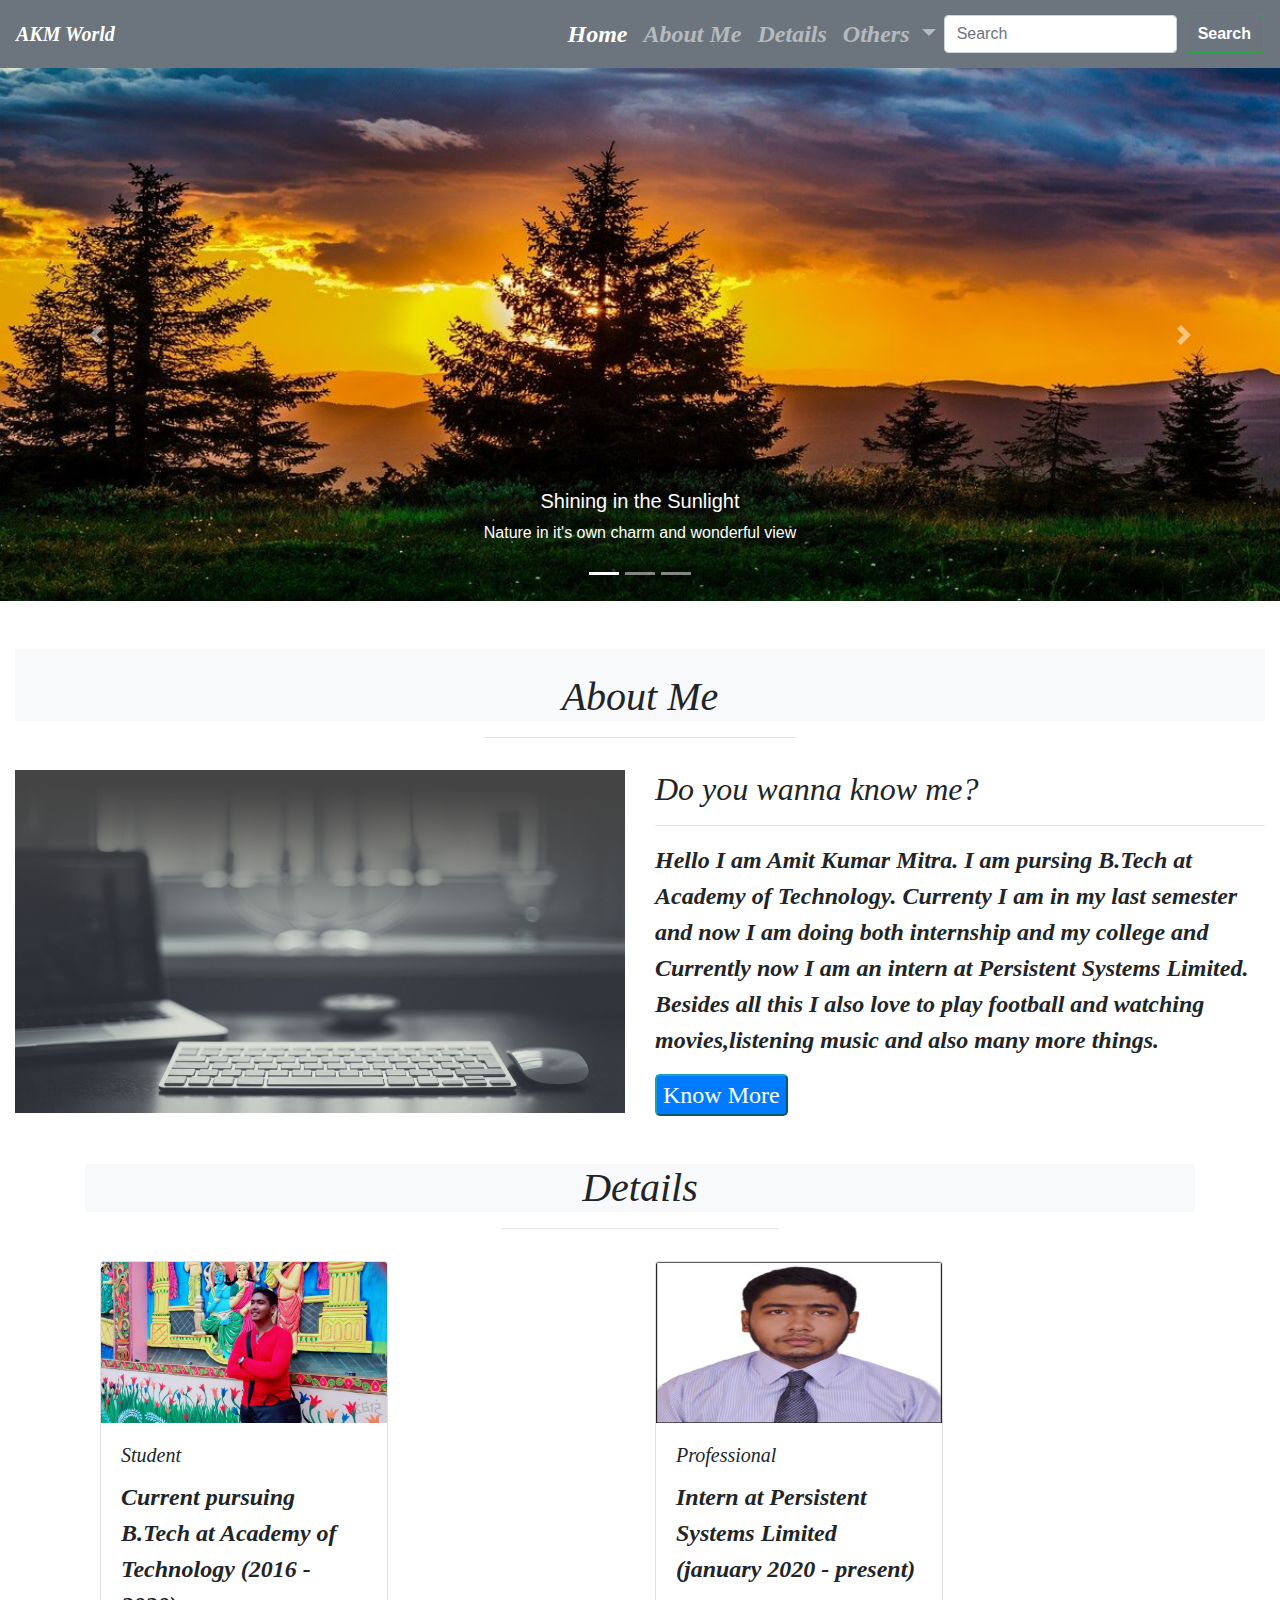
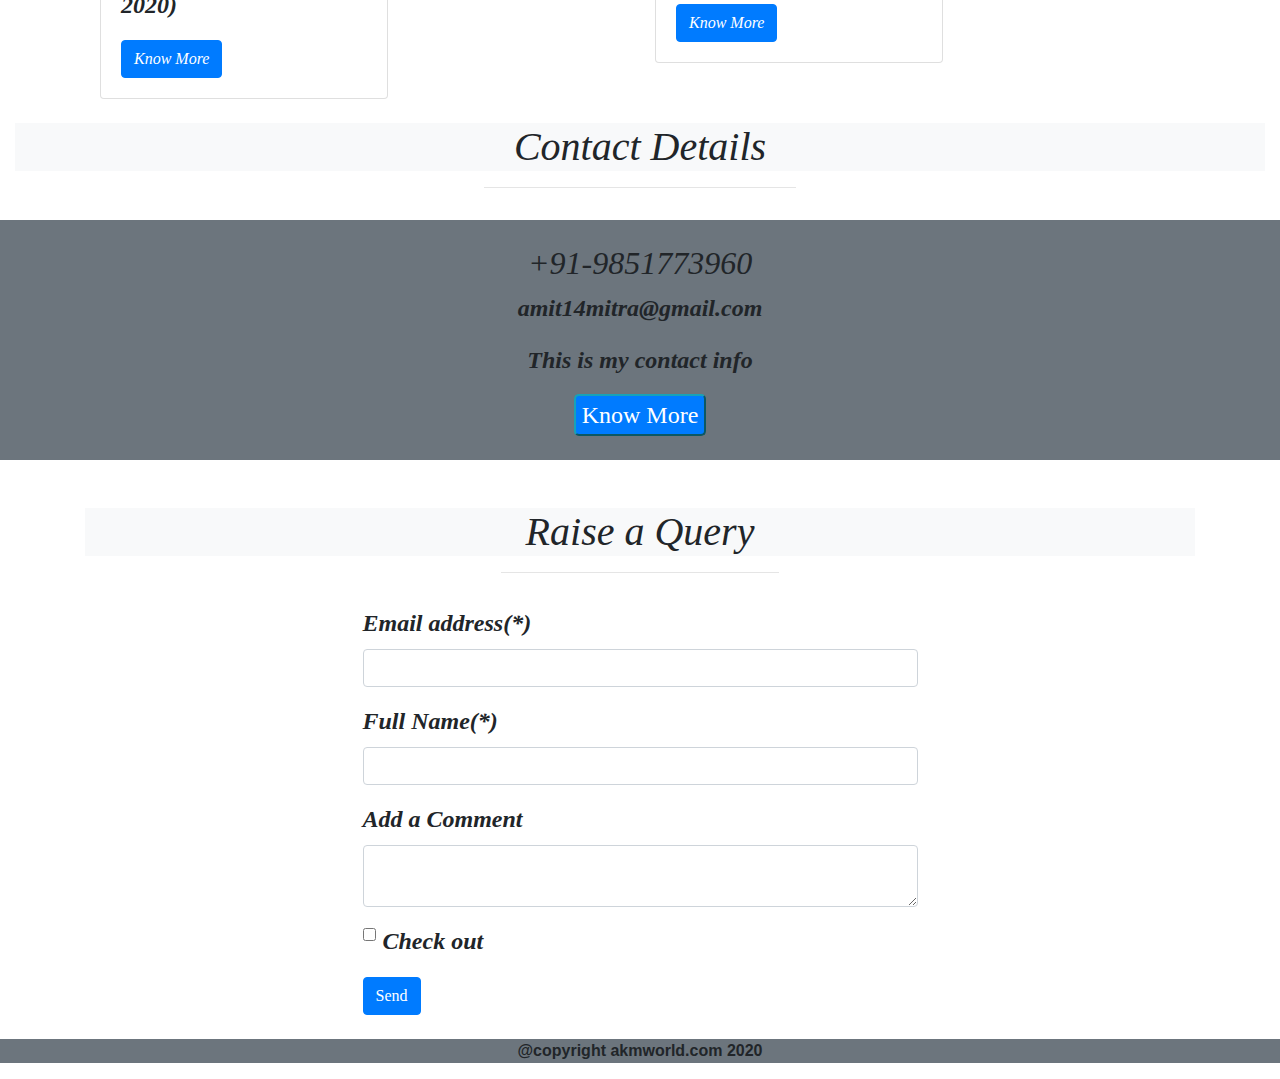
<file: index.html>
<!DOCTYPE html>
<html lang="en">
<head>
    <meta charset="UTF-8">
    <meta name="viewport" content="width=device-width, initial-scale=1.0">
    <title>AkmWorld</title>
    <link  rel="stylesheet" href="style.css">
    <link rel="stylesheet" href="https://maxcdn.bootstrapcdn.com/bootstrap/4.5.0/css/bootstrap.min.css">
    <script src="jquery-3.5.1.min.js"></script>  
</head>
<body>
  <!-- Header part -->
    <header>
        <nav class="navbar navbar-expand-lg navbar-dark font-weight-bold bg-secondary">
            <a class="navbar-brand font-weight-bold" href="#" >AKM World</a>
            <button class="navbar-toggler" type="button" data-toggle="collapse" data-target="#navbarSupportedContent" 
            aria-controls="navbarSupportedContent" aria-expanded="false" aria-label="Toggle navigation">
              <span class="navbar-toggler-icon"></span>
            </button>
          
            <div class="collapse navbar-collapse" id="navbarSupportedContent">
              <ul class="navbar-nav ml-auto">
                <li class="nav-item active">
                  <a class="nav-link" id="hello" href="#">Home <span class="sr-only">(current)</span></a>
                </li>
                <li class="nav-item">
                  <a class="nav-link" id="hello" href="#about">About Me</a>
                </li>
                <li class="nav-item">
                  <a class="nav-link" href="#details" id="hello">Details</a>
                </li>
                <li class="nav-item dropdown">
                  <a class="nav-link dropdown-toggle" href="#" id="hello" role="button" data-toggle="dropdown"
                   aria-haspopup="true" aria-expanded="false">
                    Others
                  </a>
                  <div class="dropdown-menu" aria-labelledby="navbarDropdown">
                    <a class="dropdown-item" href="#contact">Contact</a>
                    <a class="dropdown-item" href="#query">Raise a Query</a>
                    <div class="dropdown-divider"></div>
                    <a class="dropdown-item" href="#foot">More</a>
                  </div>
                </li>
                <!-- <li class="nav-item">
                  <a class="nav-link disabled" href="#" tabindex="-1" aria-disabled="true">Disabled</a>
                </li> -->
              </ul>
              <form class="form-inline my-2 my-lg-0">
                <input class="form-control mr-sm-2" type="search" placeholder="Search" aria-label="Search">
                <button class="btn btn-outline-success text-white my-2 my-sm-0 font-weight-bold" type="submit">Search</button>
              </form>
            </div>
          </nav>

          <div id="carouselExampleCaptions" class="carousel slide mb-5" data-ride="carousel">
            <ol class="carousel-indicators">
              <li data-target="#carouselExampleCaptions" data-slide-to="0" class="active"></li>
              <li data-target="#carouselExampleCaptions" data-slide-to="1"></li>
              <li data-target="#carouselExampleCaptions" data-slide-to="2"></li>
            </ol>
            <div class="carousel-inner">
              <div class="carousel-item active">
                <img src="images/tree1.jpg" width="1200" height="700" alt="...">
                <div class="carousel-caption d-none d-md-block">
                  <h5>Shining in the Sunlight</h5>
                  <p>Nature in it's own charm and wonderful view</p>
                </div>
              </div>
              <div class="carousel-item">
                <img src="images/nature1.jpeg" width="1200" height="700" alt="...">
                <div class="carousel-caption d-none d-md-block">
                  <h5>Nature Wonder</h5>
                  <p>A clam and wonderful evening with an beautiful endeavorment</p>
                </div>
              </div>
              <div class="carousel-item">
                <img src="images/spring1.jpg" width="1200" height="700" alt="...">
                <div class="carousel-caption d-none d-md-block">
                  <h5>Seasonal Magic</h5>
                  <p>Each season brings a new joy and happiness</p>
                </div>
              </div>
            </div>
            <a class="carousel-control-prev" href="#carouselExampleCaptions" role="button" data-slide="prev">
              <span class="carousel-control-prev-icon" aria-hidden="true"></span>
              <span class="sr-only">Previous</span>
            </a>
            <a class="carousel-control-next" href="#carouselExampleCaptions" role="button" data-slide="next">
              <span class="carousel-control-next-icon" aria-hidden="true"></span>
              <span class="sr-only">Next</span>
            </a>
          </div>
    </header>
    <!-- Header end -->

    <!-- about part -->
    <section id="about">
      <div class="container-fluid">
        <h1 class="bg-light text-center pt-4 bg-info"> About Me</h1>
        <hr class="w-25 mx-auto pb-3">
        
        <div class="row mb-5">
          <div class="col-lg-6 col-md-6 col-12">
              <img src="images/comp.jpg" class="img-fluid">
          </div>
          <div class="col-lg-6 col-md-6 col-12">
            <h2>Do you wanna know me?</h2>
            <hr>
            <p>Hello I am Amit Kumar Mitra. I am pursing B.Tech at Academy of Technology.
              Currenty I am in my last semester and now I am doing both internship and my 
              college and Currently now I am an intern at Persistent Systems Limited. Besides
              all this I also love to play football and watching movies,listening music and also
              many more things.
            </p>
            <button class="btn-info bg-primary" data-toggle="modal"  data-target="#modalview"> Know More</button>
            <div class="modal" tabindex="-1" role="dialog" id="modalview">
              <div class="modal-dialog">
                <div class="modal-content">
                  <div class="modal-header">
                    <h3 class="modal-title font-weight-bold">Skills & Projects</h3>
                    <button type="button" class="close" data-dismiss="modal" aria-label="Close">
                      <span aria-hidden="true">&times;</span>
                    </button>
                  </div>
                  <div class="modal-body">
                    <p class="bg-primary font-weight-bolder" >Technical Skills
                      <article>Languages: C, Java, Python, PHP, HTML, CSS, JavaScript</article>
                      <article>Technologies: Git, GitHub, Angular, Rest API, Spring</article>
                    </p>
                    <p class="bg-primary font-weight-bolder" >Soft Skills
                      <article>Good Communication Skills <br> Time Management Skills</article>
                    </p>
                    <p class="bg-primary font-weight-bolder">Projects
                      <article>i) Handwriting Recognition using Machine Learning</article>
                      <article>ii) US-GDP predition using ARIMA model</article>
                    </p>
                  </div>
                  <div class="modal-footer">
                    <button type="button" class="btn btn-secondary" data-dismiss="modal">Ok</button>
                  </div>
                </div>
              </div>
            </div>
        </div>
      </div>
    </div>
  </section>
    <!-- about part end -->

    <!-- info part -->
    <section id="details">
      <div class="container mb-4">
        <h1 class="bg-light text-center bg-info"> Details</h1>
        <hr class="w-25 mx-auto pb-3">
        <div class="row mx-auto px-auto ">
            <div class="col-lg-6 col-md-6 col-12">
              <div class="card" style="width: 18rem;">
                <img src="images/my_pic.jpg" class="card-img-top" alt="...">
                <div class="card-body">
                  <h5 class="card-title">Student</h5>
                  <p class="card-text">Current pursuing B.Tech at Academy of Technology (2016 - 2020)</p>
                  <a class="btn btn-primary" data-toggle="collapse" href="#collapse1" role="button">Know More</a>
                  <div class="collapse" id="collapse1">
                    <div class="card card-body">
                      <p class="bg-transparent">Also I have done my 10th from Krishnagar High School with 87.8%
                        and did my 12th from Krishnagar Collegiate School with 82.7% and currently upto 7th sem my 
                        CGPA is 8.98
                      </p>
                    </div>
                  </div>
                </div>
              </div>
            </div>
            <div class="col-lg-6 col-md-6 col-12">
              <div class="card" style="width: 18rem;">
                <img src="images/prof.jpg" class="card-img-top" alt="...">
                <div class="card-body">
                  <h5 class="card-title">Professional</h5>
                  <p class="card-text">Intern at Persistent Systems Limited (january 2020 - present) </p>
                  <a href="#collapse2" data-toggle="collapse"  class="btn btn-primary">Know More</a>
                  <div class="collapse" id="collapse2">
                    <div class="card card-body">
                      <p class="bg-transparent">Current I am an in Persistent Systems Limited. Also 
                        I try to learn everyday something new. Though now I am an Intern. But I learned 
                        some skills there.
                      </p>
                    </div>
                  </div>
                </div>
              </div>
            </div>
         </div>
    </div>
    </section>
    <!-- info end -->

    <!-- contact part -->
    <section id="contact">
      <div class="container-fluid">
        <h1 class="bg-light text-center bg-info"> Contact Details</h1>
        <hr class="w-25 mx-auto pb-3">
      </div>
        <div class="bg-secondary mb-5 text-center py-4">
          <h2>+91-9851773960</h2>
          <p>amit14mitra@gmail.com</p>
          <p>This is my contact info</p>
          <button class="btn-info bg-primary" data-toggle="modal"  data-target="#modalview"> Know More</button>
          <div class="modal" tabindex="-1" role="dialog" id="modalview">
            <div class="modal-dialog">
              <div class="modal-content">
                <div class="modal-header">
                  <h3 class="modal-title font-weight-bold">Personal Info</h3>
                  <button type="button" class="close" data-dismiss="modal" aria-label="Close">
                    <span aria-hidden="true">&times;</span>
                  </button>
                </div>
                <div class="modal-body">
                  <p>Languages Spoken: English, Hindi, Bengali<br>
                  Hobbies: Playing Chess and Football and Sometimes reading books <br>
                Date of Birth: 21st December 1998</p>
                </div>
                <div class="modal-footer">
                  <button type="button" class="btn btn-secondary" data-dismiss="modal">Ok</button>
                </div>
              </div>
            </div>
          </div>
        </div>
    </section>
    <!-- end of contact part -->

    <!-- Query section -->
    <section id="query">
      <div class="container">
        <h1 class="bg-light text-center bg-info">Raise a Query</h1>
        <hr class="w-25 mx-auto pb-3">
        <div class="form-class w-50 mx-auto">
          <form name="queryform" id="myform" method="POST" data-netlify="true">
            <div class="form-group">
              <label for="exampleInputEmail1">Email address(*)</label>
              <input type="email" class="form-control" name="email" id="exampleInputEmail1" aria-describedby="emailHelp" autocomplete="off">
            </div>
            <div class="form-group">
              <label for="exampleInputName">Full Name(*)</label>
              <input type="text" class="form-control" name="name" id="exampleInputName" aria-describedby="nameHelp" autocomplete="off">
            </div>
            <div class="form-group">
              <label for="exampleComment">Add a Comment</label>
              <textarea class="form-control " id="exampleText" name="text"></textarea>
            </div>
            <div class="form-group form-check">
              <input type="checkbox" class="form-check-input" id="exampleCheck1">
              <label class="form-check-label" for="exampleCheck1">Check out</label>
            </div>
            <button type="submit" name="submit" class="btn btn-primary" onclick="checkout()">Send</button>
          </form>
        </div>
      </div>
    </section>

    <script>
      function checkout(){
        var em=document.getElementById("exampleInputEmail1").value;
        var pat=/^\w+([\.-]?\w+)*@\w+([\.-]?\w+)*(\.\w{2,3})+$/;
        var nm=document.getElementById("exampleInputName").value;
        var id=document.getElementById("exampleCheck1");
        var mf=document.getElementById("myform");var b=pat.test(em);
        //document.write(id.checked);
        if(b==true && nm.length>0 && id.checked==true){
         
        $('#myform').submit(function(e){
        e.preventDefault();
        $.ajax({
          url:'index.php',
          type:'POST',
          data:$('#myform').serialize(),
          success:function(){
            alert('Form Submitted');//whatever you wanna do after the form is successfully submitted
        }
    });
});
          alert("Form Submitted"); 
          window.location.href="action.php";
          location.reload();
       }
       else
          alert("please fill the fields");
         
        
        // alert("Form submitted successfully");
       
        //document.write(id.checked);
      }
    </script>
    <!-- end of query section -->

    <footer class="mt-4" id="foot">
      <p class="text-center font-weight-bold bg-secondary">@copyright akmworld.com 2020</p>
    </footer>
    <script src="https://ajax.googleapis.com/ajax/libs/jquery/3.5.1/jquery.min.js"></script>
    <script src="https://cdnjs.cloudflare.com/ajax/libs/popper.js/1.16.0/umd/popper.min.js"></script>
    <script src="https://maxcdn.bootstrapcdn.com/bootstrap/4.5.0/js/bootstrap.min.js"></script>
</body>
</html>
</file>
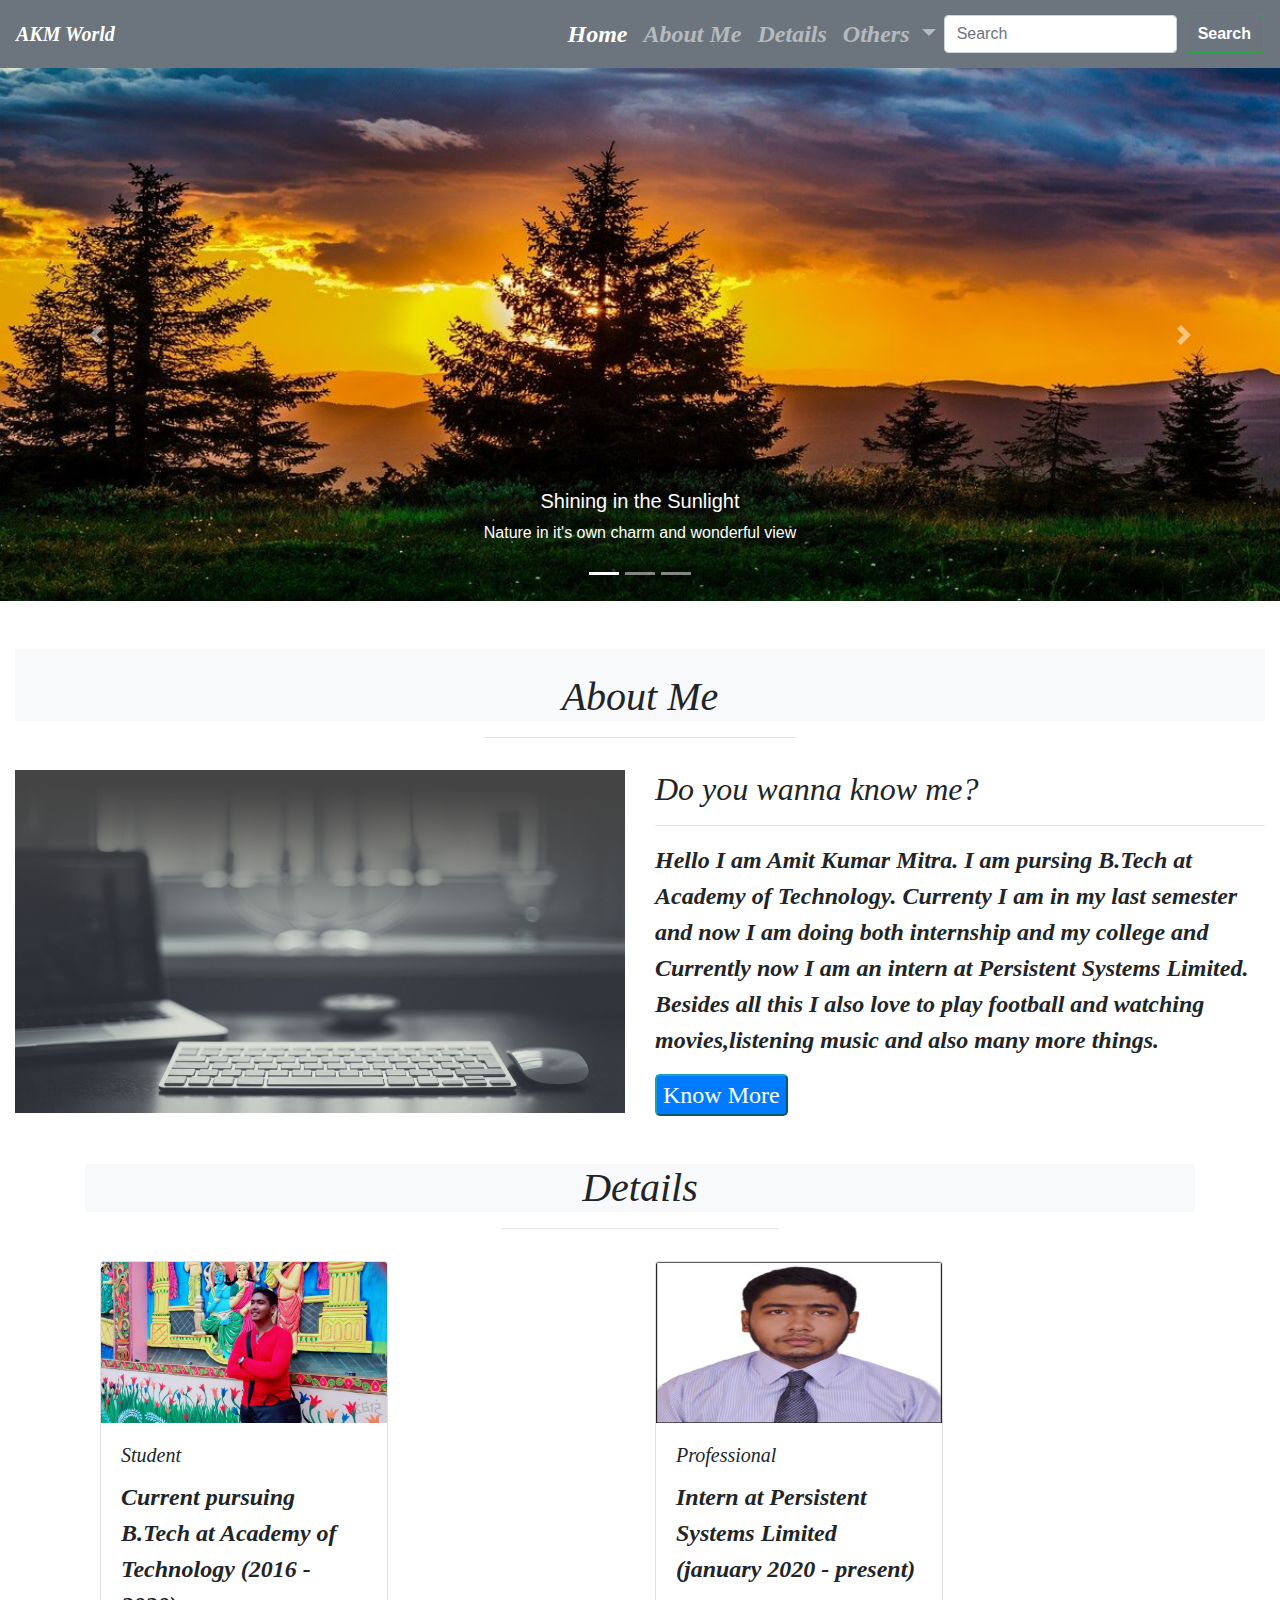
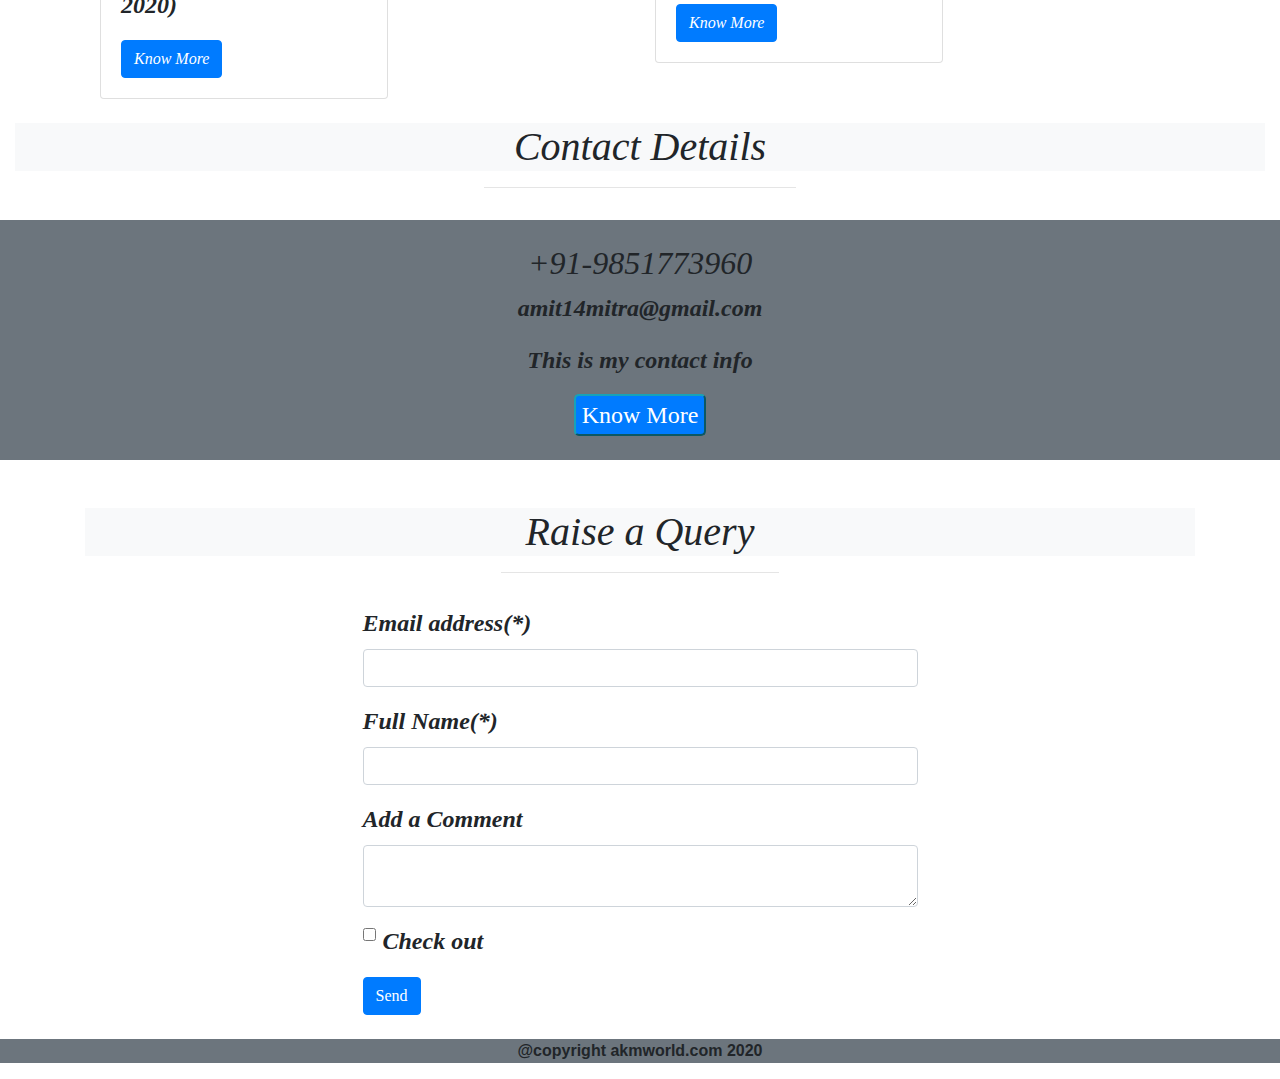
<file: mysite.html>
<!DOCTYPE html>
<html lang="en">
<head>
    <meta charset="UTF-8">
    <meta name="viewport" content="width=device-width, initial-scale=1.0">
    <title>Document</title>
    <link  rel="stylesheet" href="style.css">
    <link rel="stylesheet" href="https://maxcdn.bootstrapcdn.com/bootstrap/4.5.0/css/bootstrap.min.css">
    <script src="jquery-3.5.1.min.js"></script>  
</head>
<body>
  <!-- Header part -->
    <header>
        <nav class="navbar navbar-expand-lg navbar-dark font-weight-bold bg-secondary">
            <a class="navbar-brand font-weight-bold" href="#" >AKM World</a>
            <button class="navbar-toggler" type="button" data-toggle="collapse" data-target="#navbarSupportedContent" 
            aria-controls="navbarSupportedContent" aria-expanded="false" aria-label="Toggle navigation">
              <span class="navbar-toggler-icon"></span>
            </button>
          
            <div class="collapse navbar-collapse" id="navbarSupportedContent">
              <ul class="navbar-nav ml-auto">
                <li class="nav-item active">
                  <a class="nav-link" id="hello" href="#">Home <span class="sr-only">(current)</span></a>
                </li>
                <li class="nav-item">
                  <a class="nav-link" id="hello" href="#about">About Me</a>
                </li>
                <li class="nav-item">
                  <a class="nav-link" href="#details" id="hello">Details</a>
                </li>
                <li class="nav-item dropdown">
                  <a class="nav-link dropdown-toggle" href="#" id="hello" role="button" data-toggle="dropdown"
                   aria-haspopup="true" aria-expanded="false">
                    Others
                  </a>
                  <div class="dropdown-menu" aria-labelledby="navbarDropdown">
                    <a class="dropdown-item" href="#contact">Contact</a>
                    <a class="dropdown-item" href="#query">Raise a Query</a>
                    <div class="dropdown-divider"></div>
                    <a class="dropdown-item" href="#foot">More</a>
                  </div>
                </li>
                <!-- <li class="nav-item">
                  <a class="nav-link disabled" href="#" tabindex="-1" aria-disabled="true">Disabled</a>
                </li> -->
              </ul>
              <form class="form-inline my-2 my-lg-0">
                <input class="form-control mr-sm-2" type="search" placeholder="Search" aria-label="Search">
                <button class="btn btn-outline-success text-white my-2 my-sm-0 font-weight-bold" type="submit">Search</button>
              </form>
            </div>
          </nav>

          <div id="carouselExampleCaptions" class="carousel slide mb-5" data-ride="carousel">
            <ol class="carousel-indicators">
              <li data-target="#carouselExampleCaptions" data-slide-to="0" class="active"></li>
              <li data-target="#carouselExampleCaptions" data-slide-to="1"></li>
              <li data-target="#carouselExampleCaptions" data-slide-to="2"></li>
            </ol>
            <div class="carousel-inner">
              <div class="carousel-item active">
                <img src="images/tree1.jpg" width="1200" height="700" alt="...">
                <div class="carousel-caption d-none d-md-block">
                  <h5>Shining in the Sunlight</h5>
                  <p>Nature in it's own charm and wonderful view</p>
                </div>
              </div>
              <div class="carousel-item">
                <img src="images/nature1.jpeg" width="1200" height="700" alt="...">
                <div class="carousel-caption d-none d-md-block">
                  <h5>Nature Wonder</h5>
                  <p>A clam and wonderful evening with an beautiful endeavorment</p>
                </div>
              </div>
              <div class="carousel-item">
                <img src="images/spring1.jpg" width="1200" height="700" alt="...">
                <div class="carousel-caption d-none d-md-block">
                  <h5>Seasonal Magic</h5>
                  <p>Each season brings a new joy and happiness</p>
                </div>
              </div>
            </div>
            <a class="carousel-control-prev" href="#carouselExampleCaptions" role="button" data-slide="prev">
              <span class="carousel-control-prev-icon" aria-hidden="true"></span>
              <span class="sr-only">Previous</span>
            </a>
            <a class="carousel-control-next" href="#carouselExampleCaptions" role="button" data-slide="next">
              <span class="carousel-control-next-icon" aria-hidden="true"></span>
              <span class="sr-only">Next</span>
            </a>
          </div>
    </header>
    <!-- Header end -->

    <!-- about part -->
    <section id="about">
      <div class="container-fluid">
        <h1 class="bg-light text-center pt-4 bg-info"> About Me</h1>
        <hr class="w-25 mx-auto pb-3">
        
        <div class="row mb-5">
          <div class="col-lg-6 col-md-6 col-12">
              <img src="images/comp.jpg" class="img-fluid">
          </div>
          <div class="col-lg-6 col-md-6 col-12">
            <h2>Do you wanna know me?</h2>
            <hr>
            <p>Hello I am Amit Kumar Mitra. I am pursing B.Tech at Academy of Technology.
              Currenty I am in my last semester and now I am doing both internship and my 
              college and Currently now I am an intern at Persistent Systems Limited. Besides
              all this I also love to play football and watching movies,listening music and also
              many more things.
            </p>
            <button class="btn-info bg-primary" data-toggle="modal"  data-target="#modalview"> Know More</button>
            <div class="modal" tabindex="-1" role="dialog" id="modalview">
              <div class="modal-dialog">
                <div class="modal-content">
                  <div class="modal-header">
                    <h3 class="modal-title font-weight-bold">Skills & Projects</h3>
                    <button type="button" class="close" data-dismiss="modal" aria-label="Close">
                      <span aria-hidden="true">&times;</span>
                    </button>
                  </div>
                  <div class="modal-body">
                    <p class="bg-primary font-weight-bolder" >Technical Skills
                      <article>Languages: C, Java, Python, PHP, HTML, CSS, JavaScript</article>
                      <article>Technologies: Git, GitHub, Angular, Rest API, Spring</article>
                    </p>
                    <p class="bg-primary font-weight-bolder" >Soft Skills
                      <article>Good Communication Skills <br> Time Management Skills</article>
                    </p>
                    <p class="bg-primary font-weight-bolder">Projects
                      <article>i) Handwriting Recognition using Machine Learning</article>
                      <article>ii) US-GDP predition using ARIMA model</article>
                    </p>
                  </div>
                  <div class="modal-footer">
                    <button type="button" class="btn btn-secondary" data-dismiss="modal">Ok</button>
                  </div>
                </div>
              </div>
            </div>
        </div>
      </div>
    </div>
  </section>
    <!-- about part end -->

    <!-- info part -->
    <section id="details">
      <div class="container mb-4">
        <h1 class="bg-light text-center bg-info"> Details</h1>
        <hr class="w-25 mx-auto pb-3">
        <div class="row mx-auto px-auto ">
            <div class="col-lg-6 col-md-6 col-12">
              <div class="card" style="width: 18rem;">
                <img src="images/my_pic.jpg" class="card-img-top" alt="...">
                <div class="card-body">
                  <h5 class="card-title">Student</h5>
                  <p class="card-text">Current pursuing B.Tech at Academy of Technology (2016 - 2020)</p>
                  <a class="btn btn-primary" data-toggle="collapse" href="#collapse1" role="button">Know More</a>
                  <div class="collapse" id="collapse1">
                    <div class="card card-body">
                      <p class="bg-transparent">Also I have done my 10th from Krishnagar High School with 87.8%
                        and did my 12th from Krishnagar Collegiate School with 82.7% and currently upto 7th sem my 
                        CGPA is 8.98
                      </p>
                    </div>
                  </div>
                </div>
              </div>
            </div>
            <div class="col-lg-6 col-md-6 col-12">
              <div class="card" style="width: 18rem;">
                <img src="images/prof.jpg" class="card-img-top" alt="...">
                <div class="card-body">
                  <h5 class="card-title">Professional</h5>
                  <p class="card-text">Intern at Persistent Systems Limited (january 2020 - present) </p>
                  <a href="#collapse2" data-toggle="collapse"  class="btn btn-primary">Know More</a>
                  <div class="collapse" id="collapse2">
                    <div class="card card-body">
                      <p class="bg-transparent">Current I am an in Persistent Systems Limited. Also 
                        I try to learn everyday something new. Though now I am an Intern. But I learned 
                        some skills there.
                      </p>
                    </div>
                  </div>
                </div>
              </div>
            </div>
         </div>
    </div>
    </section>
    <!-- info end -->

    <!-- contact part -->
    <section id="contact">
      <div class="container-fluid">
        <h1 class="bg-light text-center bg-info"> Contact Details</h1>
        <hr class="w-25 mx-auto pb-3">
      </div>
        <div class="bg-secondary mb-5 text-center py-4">
          <h2>+91-9851773960</h2>
          <p>amit14mitra@gmail.com</p>
          <p>This is my contact info</p>
          <button class="btn-info bg-primary" data-toggle="modal"  data-target="#modalview"> Know More</button>
          <div class="modal" tabindex="-1" role="dialog" id="modalview">
            <div class="modal-dialog">
              <div class="modal-content">
                <div class="modal-header">
                  <h3 class="modal-title font-weight-bold">Personal Info</h3>
                  <button type="button" class="close" data-dismiss="modal" aria-label="Close">
                    <span aria-hidden="true">&times;</span>
                  </button>
                </div>
                <div class="modal-body">
                  <p>Languages Spoken: English, Hindi, Bengali<br>
                  Hobbies: Playing Chess and Football and Sometimes reading books <br>
                Date of Birth: 21st December 1998</p>
                </div>
                <div class="modal-footer">
                  <button type="button" class="btn btn-secondary" data-dismiss="modal">Ok</button>
                </div>
              </div>
            </div>
          </div>
        </div>
    </section>
    <!-- end of contact part -->

    <!-- Query section -->
    <section id="query">
      <div class="container">
        <h1 class="bg-light text-center bg-info">Raise a Query</h1>
        <hr class="w-25 mx-auto pb-3">
        <div class="form-class w-50 mx-auto">
          <form id="myform" method="POST">
            <div class="form-group">
              <label for="exampleInputEmail1">Email address(*)</label>
              <input type="email" class="form-control" name="email" id="exampleInputEmail1" aria-describedby="emailHelp">
            </div>
            <div class="form-group">
              <label for="exampleInputName">Full Name(*)</label>
              <input type="text" class="form-control" name="name" id="exampleInputName" aria-describedby="nameHelp">
            </div>
            <div class="form-group">
              <label for="exampleComment">Add a Comment</label>
              <textarea class="form-control " id="exampleText" name="text"></textarea>
            </div>
            <div class="form-group form-check">
              <input type="checkbox" class="form-check-input" id="exampleCheck1">
              <label class="form-check-label" for="exampleCheck1">Check out</label>
            </div>
            <button type="submit" name="submit" class="btn btn-primary" onclick="checkout()">Send</button>
          </form>
        </div>
      </div>
    </section>

    <script>
      function checkout(){
        var em=document.getElementById("exampleInputEmail1").value;
         var pat=/^\w+([\.-]?\w+)*@\w+([\.-]?\w+)*(\.\w{2,3})+$/;
        var nm=document.getElementById("exampleInputName").value;
        var id=document.getElementById("exampleCheck1");
        var mf=document.getElementById("myform");var b=pat.test(em);
        //document.write(id.checked);
        if(b==true && nm.length>0 && id.checked==true){
         
        $('#myform').submit(function(e){
        e.preventDefault();
        $.ajax({
          url:'action.php',
          type:'post',
          data:$('#myform').serialize(),
          success:function(){
            alert('Form Submitted');//whatever you wanna do after the form is successfully submitted
        }
    });
});
          window.location.href='action.php'; 
       }
       else
          alert("please fill the fields");
         
        
        // alert("Form submitted successfully");
       
        //document.write(id.checked);
      }
    </script>
    <!-- end of query section -->

    <footer class="mt-4" id="foot">
      <p class="text-center font-weight-bold bg-secondary">@copyright akmworld.com 2020</p>
    </footer>
    <script src="https://ajax.googleapis.com/ajax/libs/jquery/3.5.1/jquery.min.js"></script>
    <script src="https://cdnjs.cloudflare.com/ajax/libs/popper.js/1.16.0/umd/popper.min.js"></script>
    <script src="https://maxcdn.bootstrapcdn.com/bootstrap/4.5.0/js/bootstrap.min.js"></script>
</body>
</html>
</file>
<file: style.css>
.image{
    width: 100%;
    height: 300px;
    background-image: url('comp.jpg');
    background-repeat: no-repeat;
    background-size: contain;
    /* border: 2px solid #e9385a; */
}
.carousel-inner img{
    height:100%;
    width:100%;
}
a,section{
    font-style: oblique;
    font-family: Brush Script MT;    
    font-size:x-large;
    font-weight: bold;
}
.btn-info{
    border-radius: 5px;
}
#hello:hover{
    color: white;
    transition: 0.8s;
}
</file>
